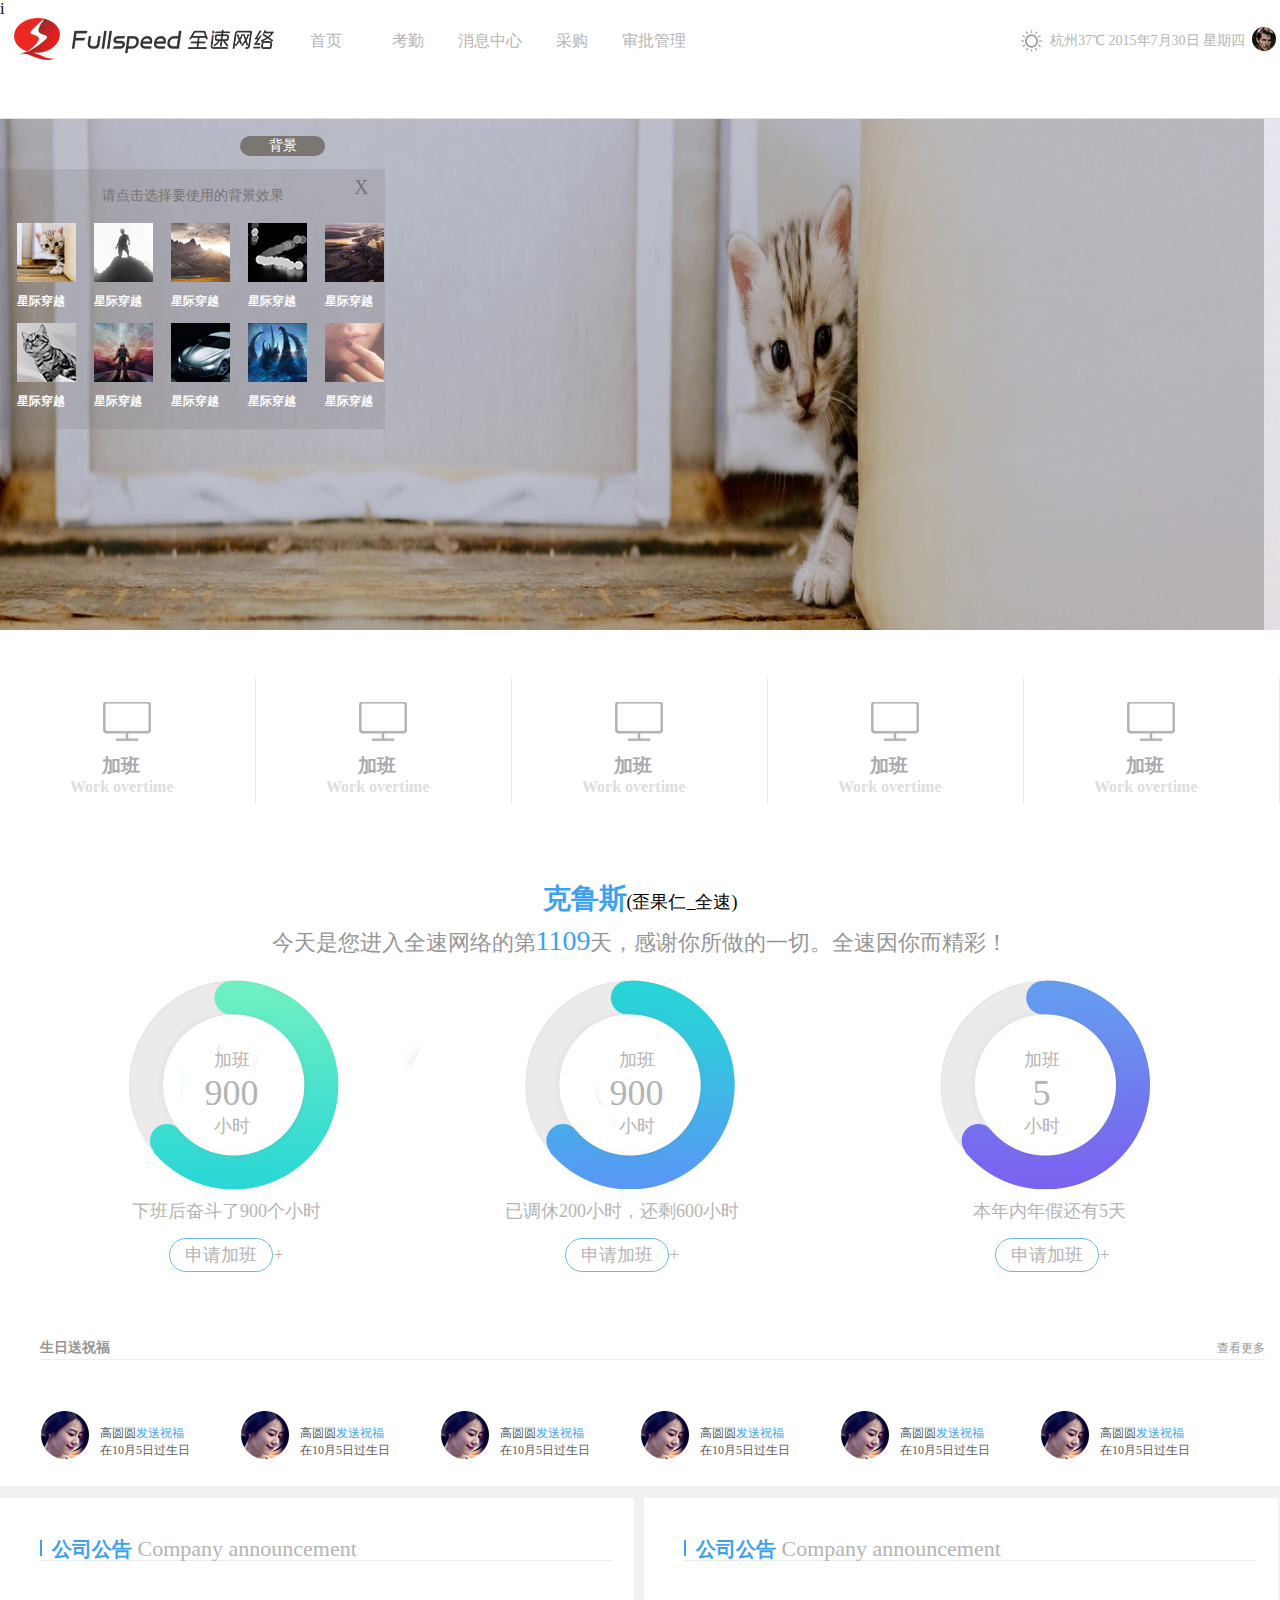
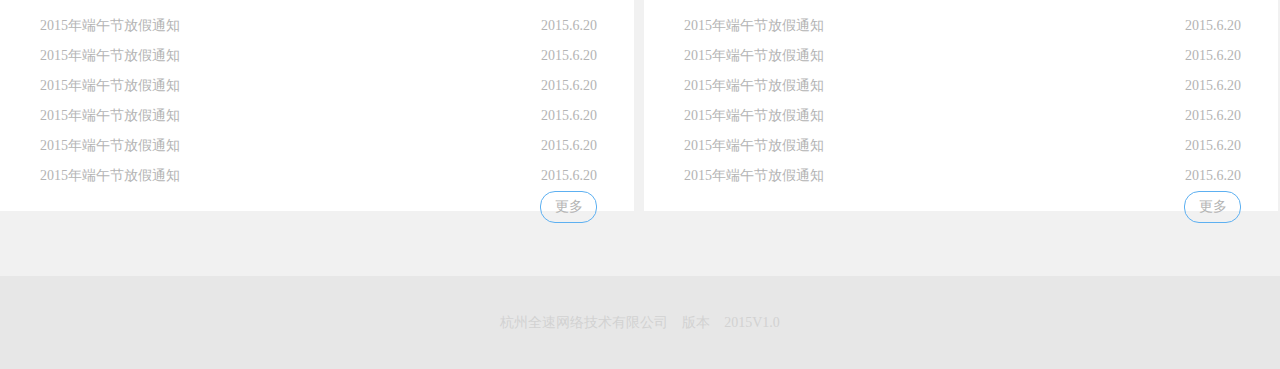
<file: index.html>
i<!DOCTYPE html PUBLIC "-//W3C//DTD XHTML 1.0 Transitional//EN" "http://www.w3.org/TR/xhtml1/DTD/xhtml1-transitional.dtd">
<html xmlns="http://www.w3.org/1999/xhtml">
<head>
<meta http-equiv="Content-Type" content="text/html; charset=utf-8" />
<title>无标题文档</title>
<link rel="stylesheet" href="css/index.css" />
<link rel="stylesheet" href="css/public.css" />
</head>

<body>
<div class="header">
    <div class="head">
        <ul id="left">
        	<li class="logo" >全速网络</li>
            <li class="index" ><a href="">首页</a></li>
            <li ><a  href="">考勤</a></li>
            <li ><a href="">消息中心</a></li>
            <li ><a href="">采购</a></li>
            <li ><a href="">审批管理</a></li>
        </ul>
        <dl>
        	<dd><img src="images/sun.jpg" /></dd>
        	<dd>杭州37℃  2015年7月30日 星期四</dd>
            <dd><img src="images/hpimage.jpg"  id="hp"/><i></i>
            	<ul  id="hp-1">
                	<li><a href="#"><i class="grzl"></i>我的资料</a></li>
                    <li><a href="#"><i class="xgmm"></i>修改密码</a></li>
                    <li><a href="#"><i class="grsb"></i>个人设备</a></li>
                    <li><a href="#"><i class="wdbx"></i>我的报销</a></li>
                    <li><a href="#"><i class="wdkq"></i>我的考勤</a></li>
                    <li><a href="#"><i></i>退出</a></li>
                </ul>
            </dd>
        </dl>
        
    </div>
</div>

<div class="bg" id="bg" >
	<img src="images/bg_0.jpg" class="bg-bg" id="bg-bg" />
	<div class="changewp">
    	<div class="changwp-left" id="background" ><span>背景</span></div>
		<dl class="changwp-bottom  clearfix" id="changwp-bottom" >
        	<dt><span >请点击选择要使用的背景效果</span><i id="cha">X</i></dt>
            <dd>
            	<img src="images/bgs-0.jpg" />
                <h5 >星际穿越</h5>
            </dd>
             <dd>
            	<img src="images/bgs-1.jpg" />
                <h5  >星际穿越</h5>
            </dd>
             <dd>
            	<img src="images/bgs-2.jpg" />
                <h5 >星际穿越</h5>
            </dd>
             <dd>
            	<img src="images/bgs-3.jpg" />
                <h5>星际穿越</h5>
            </dd>
             <dd>
            	<img src="images/bgs-4.jpg" />
                <h5>星际穿越</h5>
            </dd>
             <dd>
            	<img src="images/bgs-5.jpg" />
                <h5>星际穿越</h5>
            </dd>
             <dd>
            	<img src="images/bgs-6.jpg" />
                <h5>星际穿越</h5>
            </dd>
             <dd>
            	<img src="images/bgs-7.jpg" />
                <h5>星际穿越</h5>
            </dd>
             <dd>
            	<img src="images/bgs-8.jpg" />
                <h5>星际穿越</h5>
            </dd>
             <dd>
            	<img src="images/bgs-9.jpg" />
                <h5>星际穿越</h5>
            </dd>
        </dl>
    </div>
</div>


<div class="mainer">
	<div class="main">
    	<ul class="main-top clearfix" id="main-top">
        	<li>
            	<div class="main-top-li">
                	<span></span>
                    <h3 >加班</h3>
                    <h4>Work overtime</h4>
                </div>
            </li>
            <li>
            	<div class="main-top-li">
                	<span></span>
                    <h3>加班</h3>
                    <h4>Work overtime</h4>
                </div>
            </li>
            <li>
            	<div class="main-top-li">
                	<span></span>
                    <h3>加班</h3>
                    <h4>Work overtime</h4>
                </div>
            </li>
            <li>
            	<div class="main-top-li">
                	<span></span>
                    <h3>加班</h3>
                    <h4>Work overtime</h4>
                </div>
            </li>
            <li>
            	<div class="main-top-li">
                	<span></span>
                    <h3>加班</h3>
                    <h4>Work overtime</h4>
                </div>
            </li>
        </ul>
        <div class="main-body">
        	<dl class="clearfix">
            	<dt>
                	<p>克鲁斯<i>(歪果仁_全速)</i></p>
                    今天是您进入全速网络的第<i>1109</i>天，感谢你所做的一切。全速因你而精彩！
                </dt>
                <dd class="main-body-fir">
                	<li>
                    	<dd>加班</dd>
                    	<dd><span>900</span></dd>
                        <dd>小时</dd>
                    </li>
                    <li>
                    	<dd>加班</dd>
                    	<dd><span>900</span></dd>
                        <dd>小时</dd>
                    </li>
                    <li>
                    	<dd>加班</dd>
                    	<dd><span>5</span></dd>
                        <dd>小时</dd>
                    </li>
                </dd>
                <dd  class="main-body-sed">
                	<li>
                    	下班后奋斗了900个小时
                        <div><span>申请加班</span>+</div>
                    </li>
                    <li>
                    	已调休200小时，还剩600小时
                        <div><span>申请加班</span>+</div>
                    </li>
                     <li class="main-body-sed-1">
                    	本年内年假还有5天
                        <div><span>申请加班</span>+</div>
                    </li>
                </dd>
                <dd class="main-body-trd">
                	<dl>
                        <dt>
                       		 <strong>生日送祝福</strong>
                             <span>查看更多</span>
                        </dt>
                        <dd>
                        	<h1></h1>
                            <span>高圆圆<i>发送祝福</i>在10月5日过生日</span>
                        </dd>
                        <dd>
                        	<h1></h1>
                            <span>高圆圆<i>发送祝福</i>在10月5日过生日</span>
                        </dd>
                        <dd>
                        	<h1></h1>
                            <span>高圆圆<i>发送祝福</i>在10月5日过生日</span>
                        </dd>
                        <dd>
                        	<h1></h1>
                            <span>高圆圆<i>发送祝福</i>在10月5日过生日</span>
                        </dd>
                        <dd>
                        	<h1></h1>
                            <span>高圆圆<i>发送祝福</i>在10月5日过生日</span>
                        </dd>
                        <dd>
                        	<h1></h1>
                            <span>高圆圆<i>发送祝福</i>在10月5日过生日</span>
                        </dd>
                    </dl>
                </dd>
            </dl>
            
        </div>
        <div class="main-sed">
            <div class="main-sed-left">
            	<dl>
                	<dt>
                    	<i></i><span>公司公告</span>
                        Company announcement
                    </dt>
                    
                    <dd><a href="">2015年端午节放假通知 </a><span>2015.6.20</span></dd>
                    <dd><a href="">2015年端午节放假通知 </a><span>2015.6.20</span></dd>
                    <dd><a href="">2015年端午节放假通知 </a><span>2015.6.20</span></dd>
                  	<dd><a href="">2015年端午节放假通知 </a><span>2015.6.20</span></dd>
                    <dd><a href="">2015年端午节放假通知 </a><span>2015.6.20</span></dd>
                    <dd><a href="">2015年端午节放假通知 </a><span>2015.6.20</span></dd>
					
					<dd class="more"><a href=""><span>更多</span></a></dd>

					
                    
                </dl>
            </div>
            <div class="main-sed-right">
            	<dl>
                	<dt>
                    	<i></i><span>公司公告</span>
                        Company announcement
                    </dt>
                    
                    <dd><a href="">2015年端午节放假通知 </a><span>2015.6.20</span></dd>
                    <dd><a href="">2015年端午节放假通知 </a><span>2015.6.20</span></dd>
                    <dd><a href="">2015年端午节放假通知 </a><span>2015.6.20</span></dd>
                  	<dd><a href="">2015年端午节放假通知 </a><span>2015.6.20</span></dd>
                    <dd><a href="">2015年端午节放假通知 </a><span>2015.6.20</span></dd>
                    <dd><a href="">2015年端午节放假通知 </a><span>2015.6.20</span></dd>
					
					<dd class="more"><a href=""><span>更多</span></a></dd>

					
                    
                </dl>
            </div>
        </div>        
    </div>
</div>



<div class="bottom">
	<p>杭州全速网络技术有限公司　版本　2015V1.0</p>
</div>
</body>
<script src="js/jquery-3.0.0.min.js"></script>
<script src="js/index.js"></script>
<script>
	$("#left li").hover(function(){
		
		$(this).addClass("text-der");
		
		
	},function(){
		$(this).removeClass("text-der");
	}
	)
	
$("#main-top li").hover(function(){
	
		$(this).addClass("main-top-li-bg"),
	 	$(this).find(".main-top-li").addClass("main-top-li-bod"),
		$(this).find("span").addClass("main-top-li-span-pos"),
		$(this).find("h3").addClass("main-top-li-h3-color")
	},function(){
			$(this).removeClass();
			$(this).find(".main-top-li").removeClass("main-top-li-bod");
			$(this).find("span").removeClass("main-top-li-span-pos")
			$(this).find("h3").removeClass("main-top-li-h3-color")
	}
	
	);

 

</script>


</html>
</file>
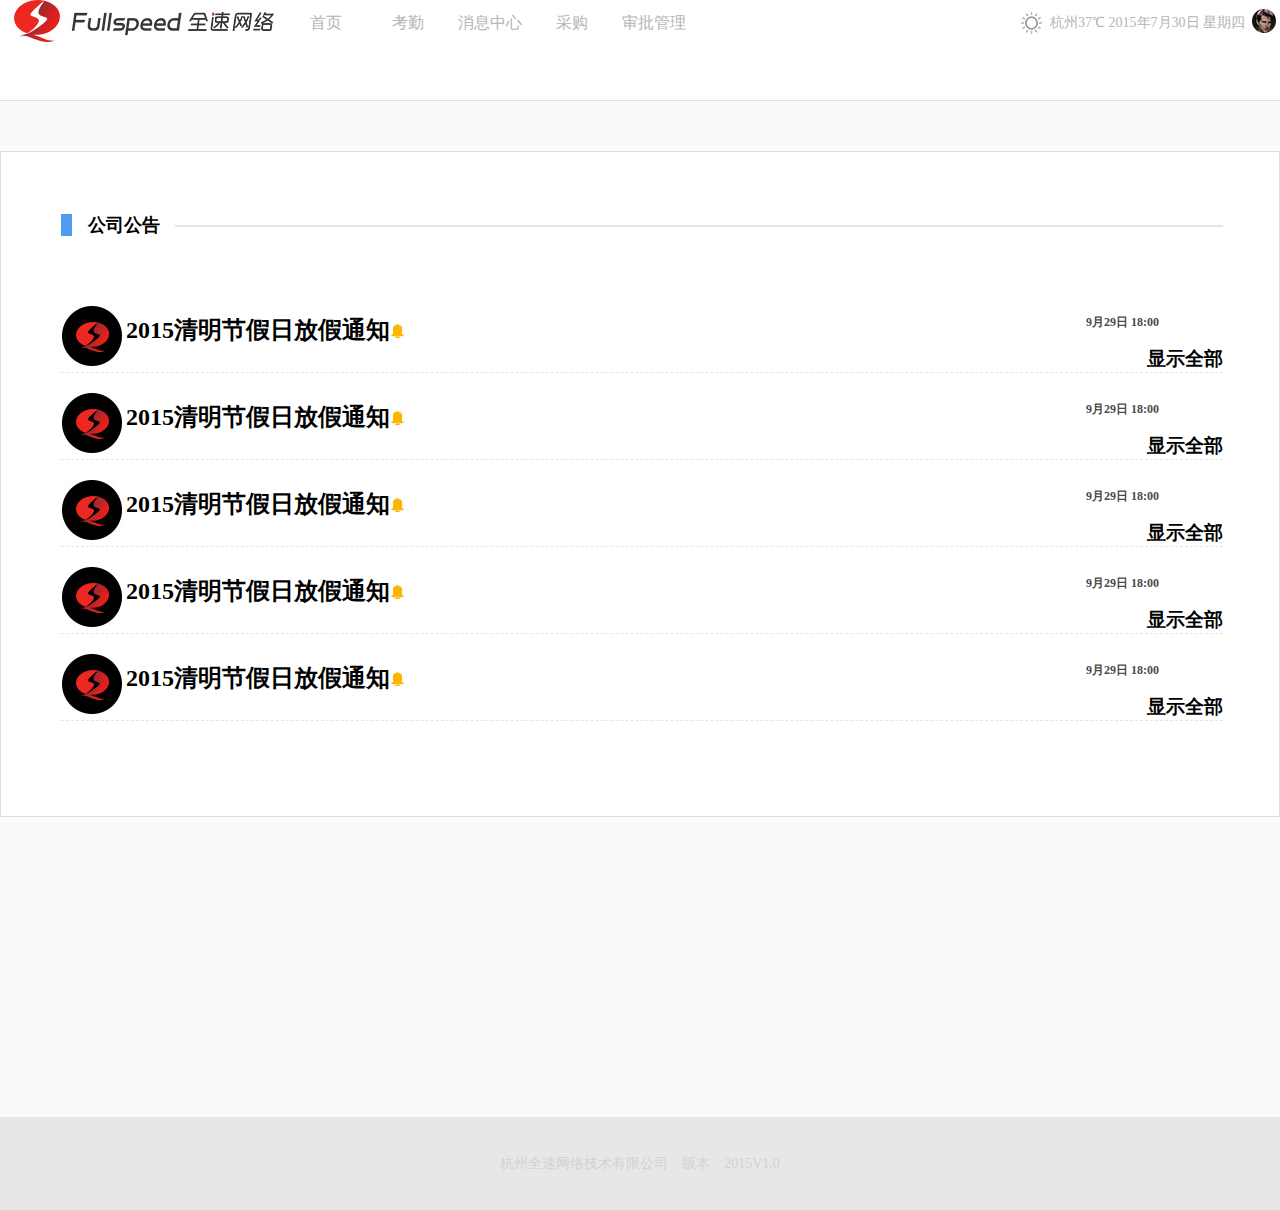
<file: Company announcement.html>
<!DOCTYPE html PUBLIC "-//W3C//DTD XHTML 1.0 Transitional//EN" "http://www.w3.org/TR/xhtml1/DTD/xhtml1-transitional.dtd">
<html xmlns="http://www.w3.org/1999/xhtml">
<head>
<meta http-equiv="Content-Type" content="text/html; charset=utf-8" />
<title>无标题文档</title>
<link rel="stylesheet" href="css/Company announcement.css" />
<link rel="stylesheet" href="css/public.css" />
</head>

<body>
<div class="header">
    <div class="head">
        <ul id="left">
        	<li class="logo" >全速网络</li>
            <li class="index" ><a href="">首页</a></li>
            <li ><a  href="">考勤</a></li>
            <li ><a href="">消息中心</a></li>
            <li ><a href="">采购</a></li>
            <li ><a href="">审批管理</a></li>
        </ul>
        <dl>
        	<dd><img src="images/sun.jpg" /></dd>
        	<dd>杭州37℃  2015年7月30日 星期四</dd>
            <dd><img src="images/hpimage.jpg"  id="hp"/><i></i>
            	<ul  id="hp-1">
                	<li><a href="#"><i class="grzl"></i>我的资料</a></li>
                    <li><a href="#"><i class="xgmm"></i>修改密码</a></li>
                    <li><a href="#"><i class="grsb"></i>个人设备</a></li>
                    <li><a href="#"><i class="wdbx"></i>我的报销</a></li>
                    <li><a href="#"><i class="wdkq"></i>我的考勤</a></li>
                    <li><a href="#"><i></i>退出</a></li>
                </ul>
            </dd>
        </dl>
        
    </div>
</div>

        
<div class="main" class="clearfix">
	<div class="mainer" class="clearfix">
    	<dl class="clearfix">
        	<dt>
            	<i></i><h5>公司公告</h5><span></span>
            </dt>
            <dd class="clearfix">
            	<h1></h1>
                <h2>2015清明节假日放假通知<i></i><span>9月29日 18:00</span></h2>
                <h3>显示全部</h3>
                <h4  id="J_table">
                 <!--
		<table class="table" cellspacing="0" cellpadding="0">
			<tr>
				<td colspan="7">2015年中秋节放假安排（9月）</td>
			</tr>
			<tr>
				<td>周一</td>
				<td>周二</td>
				<td>周三</td>
				<td>周四</td>
				<td>周五</td>
				<td>周六</td>
				<td>周日</td>
			</tr>
		</table>
		-->
                </h4>
            </dd>
            <dd class="clearfix">
            	<h1></h1>
                <h2>2015清明节假日放假通知<i></i><span>9月29日 18:00</span></h2>
                <h3>显示全部</h3>
                <h4>
                 
                </h4>
            </dd>
            <dd class="clearfix">
            	<h1></h1>
                <h2>2015清明节假日放假通知<i></i><span>9月29日 18:00</span></h2>
                <h3>显示全部</h3>
                <h4>
                 
                </h4>
            </dd>
            <dd class="clearfix">
            	<h1></h1>
                <h2>2015清明节假日放假通知<i></i><span>9月29日 18:00</span></h2>
                <h3>显示全部</h3>
                <h4>
                 
                </h4>
            </dd>
            <dd class="clearfix">
            	<h1></h1>
                <h2>2015清明节假日放假通知<i></i><span>9月29日 18:00</span></h2>
                <h3>显示全部</h3>
                <h4>
                 
                </h4>
            </dd>
        </dl>
    </div>
</div>



<div class="bottom">
	<p>杭州全速网络技术有限公司　版本　2015V1.0</p>
</div>
</body>
<script src="js/jquery-3.0.0.min.js"></script>
<script src="js/index.js"></script>
<script src="js/Company announcement.js"></script>
<script>
	$("#left li").hover(function(){
		
		$(this).addClass("text-der");
		
		
	},function(){
		$(this).removeClass("text-der");
	}
	)
	
$("#main-top li").hover(function(){
	
		$(this).addClass("main-top-li-bg"),
	 	$(this).find(".main-top-li").addClass("main-top-li-bod"),
		$(this).find("span").addClass("main-top-li-span-pos"),
		$(this).find("h3").addClass("main-top-li-h3-color")
	},function(){
			$(this).removeClass();
			$(this).find(".main-top-li").removeClass("main-top-li-bod");
			$(this).find("span").removeClass("main-top-li-span-pos")
			$(this).find("h3").removeClass("main-top-li-h3-color")
	}
	
	);

 
/*$(".mainer dl dd h3").click(function(){
	
	$(this).parent().children("h4").slideToggle("slow");


})*/
</script>
</html>
</file>
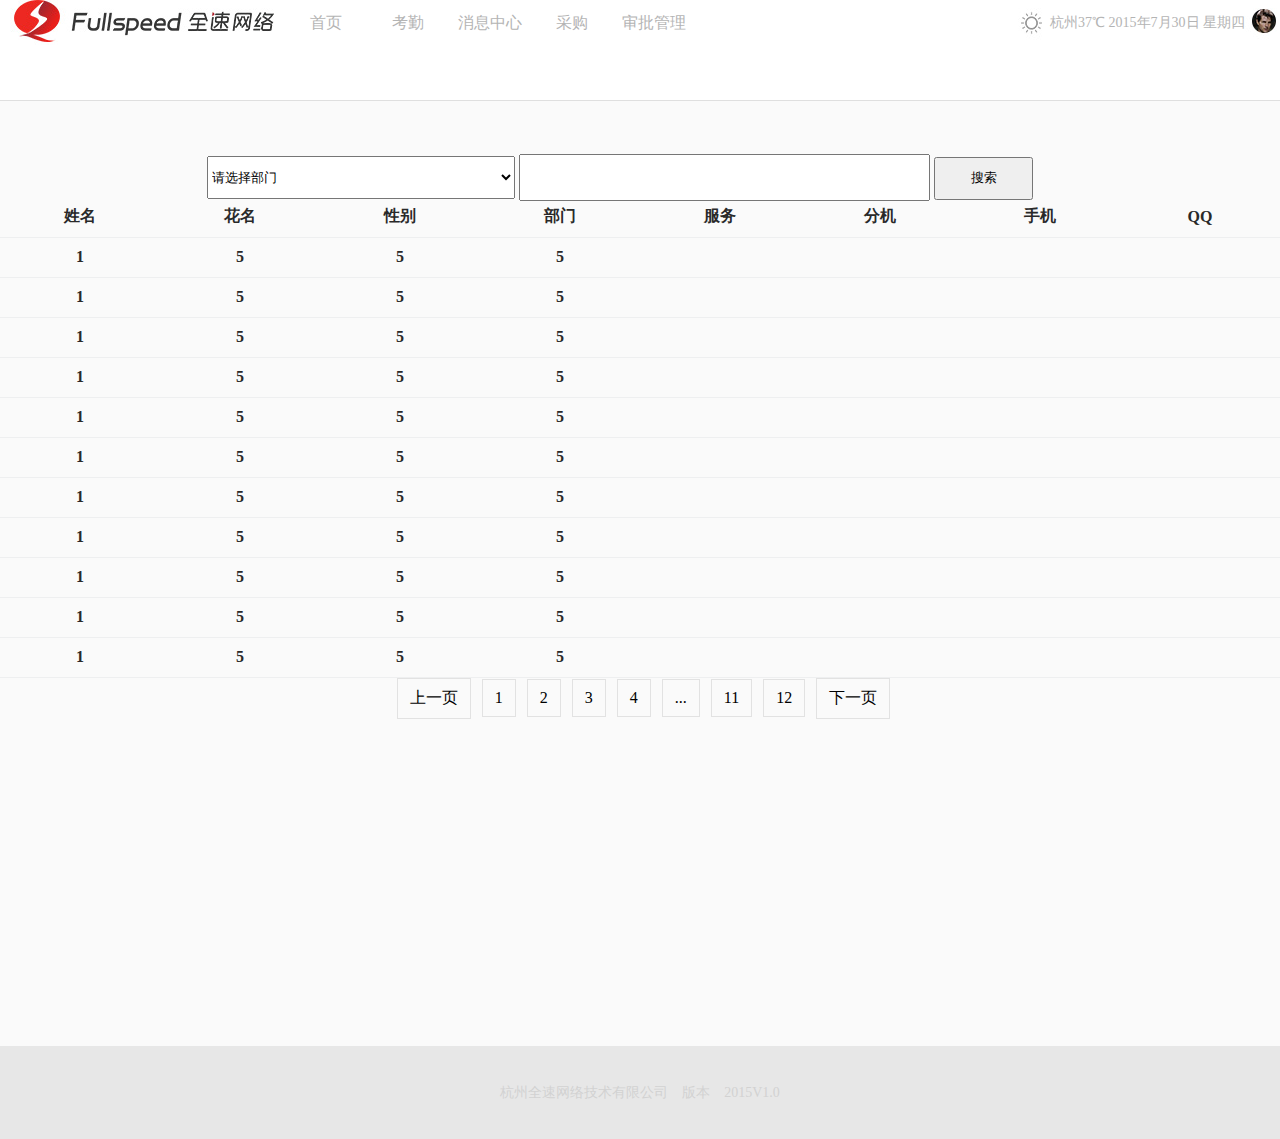
<file: Mail list.html>
<!doctype html>
<html>
<head>
<meta charset="utf-8">
<title>无标题文档</title>
<link rel="stylesheet" href="css/public.css" />
<link rel="stylesheet" href="css/Mail list.css" />
</head>


<div class="header">
    <div class="head">
        <ul id="left">
        	<li class="logo" >全速网络</li>
            <li class="index" ><a href="">首页</a></li>
            <li ><a  href="">考勤</a></li>
            <li ><a href="">消息中心</a></li>
            <li ><a href="">采购</a></li>
            <li ><a href="">审批管理</a></li>
        </ul>
        <dl>
        	<dd><img src="images/sun.jpg" /></dd>
        	<dd>杭州37℃  2015年7月30日 星期四</dd>
            <dd><img src="images/hpimage.jpg"  id="hp"/><i></i>
            	<ul  id="hp-1">
                	<li><a href="#"><i class="grzl"></i>我的资料</a></li>
                    <li><a href="#"><i class="xgmm"></i>修改密码</a></li>
                    <li><a href="#"><i class="grsb"></i>个人设备</a></li>
                    <li><a href="#"><i class="wdbx"></i>我的报销</a></li>
                    <li><a href="#"><i class="wdkq"></i>我的考勤</a></li>
                    <li><a href="#"><i></i>退出</a></li>
                </ul>
            </dd>
        </dl>
        
    </div>
</div>

        
<div class="main" >
	<div class="mainer" >
    	<form class="maillist">
           <div class="maillist-head">
                <select>
                    <option>请选择部门</option>
                    <option>1</option>
                </select>
                <input  type="text">
                <input type="submit" value="搜索" class="sousuo" id="sousuo">
            </div>
            <table class="maillist-main" id="maillist-main">
            	<tr class="maillist-main-top">
                	<td>姓名</td>
                    <td>花名</td>
                    <td>性别</td>
                    <td>部门</td>
                    <td>服务</td>
                    <td>分机</td>
                    <td>手机</td>
                    <td>QQ</td>
                </tr>
                <tr>
                	<td>1</td>
                    <td>5</td>
                    <td>5</td>
                    <td>5</td>
                    <td></td>
                    <td></td>
                    <td></td>
                    <td></td>
                </tr>
                <tr>
                	<td>1</td>
                    <td>5</td>
                    <td>5</td>
                    <td>5</td>
                    <td></td>
                    <td></td>
                    <td></td>
                    <td></td>
                </tr>
                 <tr>
                	<td>1</td>
                    <td>5</td>
                    <td>5</td>
                    <td>5</td>
                    <td></td>
                    <td></td>
                    <td></td>
                    <td></td>
                </tr>
                 <tr>
                	<td>1</td>
                    <td>5</td>
                    <td>5</td>
                    <td>5</td>
                    <td></td>
                    <td></td>
                    <td></td>
                    <td></td>
                </tr>
                 <tr>
                	<td>1</td>
                    <td>5</td>
                    <td>5</td>
                    <td>5</td>
                    <td></td>
                    <td></td>
                    <td></td>
                    <td></td>
                </tr>
                 <tr>
                	<td>1</td>
                    <td>5</td>
                    <td>5</td>
                    <td>5</td>
                    <td></td>
                    <td></td>
                    <td></td>
                    <td></td>
                </tr>
                 <tr>
                	<td>1</td>
                    <td>5</td>
                    <td>5</td>
                    <td>5</td>
                    <td></td>
                    <td></td>
                    <td></td>
                    <td></td>
                </tr>
                 <tr>
                	<td>1</td>
                    <td>5</td>
                    <td>5</td>
                    <td>5</td>
                    <td></td>
                    <td></td>
                    <td></td>
                    <td></td>
                </tr>
                 <tr>
                	<td>1</td>
                    <td>5</td>
                    <td>5</td>
                    <td>5</td>
                    <td></td>
                    <td></td>
                    <td></td>
                    <td></td>
                </tr>
                 <tr>
                	<td>1</td>
                    <td>5</td>
                    <td>5</td>
                    <td>5</td>
                    <td></td>
                    <td></td>
                    <td></td>
                    <td></td>
                </tr>
                 <tr>
                	<td>1</td>
                    <td>5</td>
                    <td>5</td>
                    <td>5</td>
                    <td></td>
                    <td></td>
                    <td></td>
                    <td></td>
                </tr>
             
            </table>
               <ul class="fenye">
                	<li>上一页</li>
                    <li>1</li>
                    <li>2</li>
                    <li>3</li>
                    <li>4</li>
                    <li>...</li>
                    <li>11</li>
                    <li>12</li>
                    <li>下一页</li>
                </ul>
        </form>
    </div>
</div>



<div class="bottom">
	<p>杭州全速网络技术有限公司　版本　2015V1.0</p>
</div>
</body>
<script src="js/jquery-3.0.0.min.js"></script>
<script src="js/index.js"></script>
<script>
	$("#left li").hover(function(){
		
		$(this).addClass("text-der");
		
		
	},function(){
		$(this).removeClass("text-der");
	}
	)
	
$("#main-top li").hover(function(){
	
		$(this).addClass("main-top-li-bg"),
	 	$(this).find(".main-top-li").addClass("main-top-li-bod"),
		$(this).find("span").addClass("main-top-li-span-pos"),
		$(this).find("h3").addClass("main-top-li-h3-color")
	},function(){
			$(this).removeClass();
			$(this).find(".main-top-li").removeClass("main-top-li-bod");
			$(this).find("span").removeClass("main-top-li-span-pos")
			$(this).find("h3").removeClass("main-top-li-h3-color")
	}
	
	);

 
$(".mainer dl dd h3").click(function(){
	
	$(this).parent().children("h4").slideToggle("slow");


})

$(".sousuo").hover(function(){
	$.ajax({
					type:"get",
					url:"json/result.json",
					
					success:function(json){
						
						var b=document.createElement("tr");
						for(i=0;i<json.one.length;i++){
							
							var a=document.createElement("td");
							a.innerHTML=json.one[i];
							
							b.appendChild(a);
							
						}
						var mainNode=document.getElementById("maillist-main");
							mainNode.appendChild(b);
					},
			   		error:function(){
						
						alert("系统忙，请稍后重试！");
					}
	})

		
})
</script>
</html>
</file>
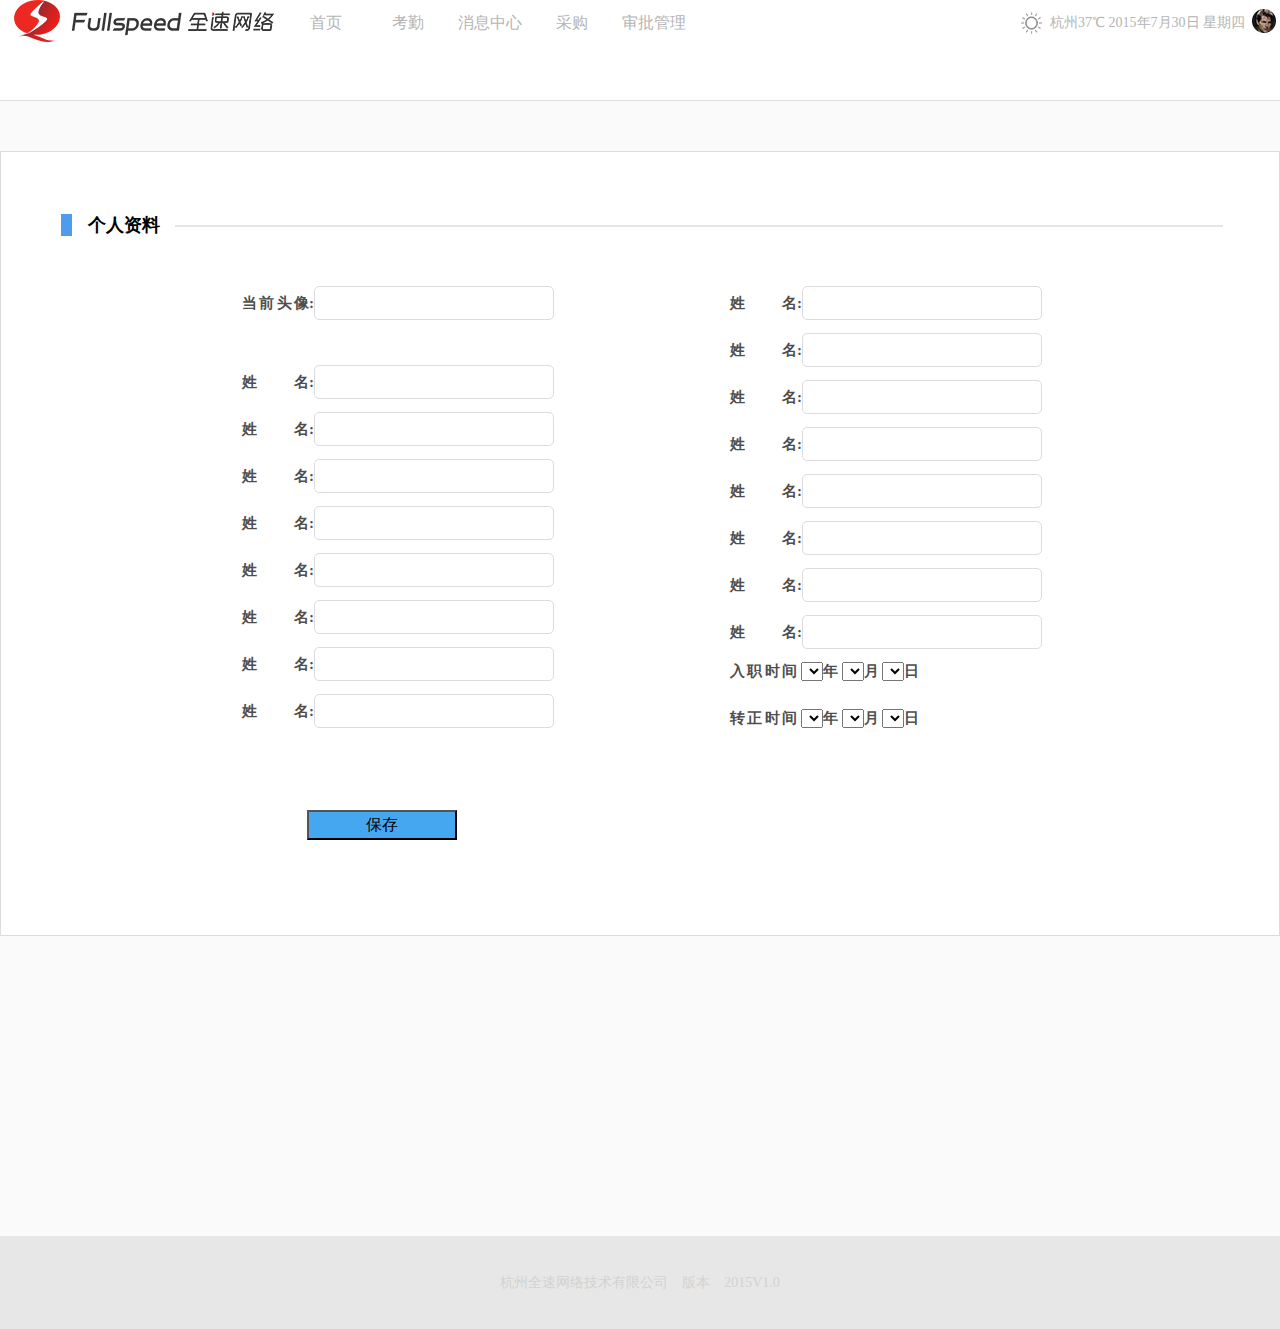
<file: person.html>
<!doctype html>
<html>
<head>
<meta charset="utf-8">
<title>无标题文档</title>
<link rel="stylesheet" href="css/public.css" />
<link rel="stylesheet" href="css/person.css" />
</head>


<div class="header">
    <div class="head">
        <ul id="left">
        	<li class="logo" >全速网络</li>
            <li class="index" ><a href="">首页</a></li>
            <li ><a  href="">考勤</a></li>
            <li ><a href="">消息中心</a></li>
            <li ><a href="">采购</a></li>
            <li ><a href="">审批管理</a></li>
        </ul>
        <dl>
        	<dd><img src="images/sun.jpg" /></dd>
        	<dd>杭州37℃  2015年7月30日 星期四</dd>
            <dd><img src="images/hpimage.jpg"  id="hp"/><i></i>
            	<ul  id="hp-1">
                	<li><a href="#"><i class="grzl"></i>我的资料</a></li>
                    <li><a href="#"><i class="xgmm"></i>修改密码</a></li>
                    <li><a href="#"><i class="grsb"></i>个人设备</a></li>
                    <li><a href="#"><i class="wdbx"></i>我的报销</a></li>
                    <li><a href="#"><i class="wdkq"></i>我的考勤</a></li>
                    <li><a href="#"><i></i>退出</a></li>
                </ul>
            </dd>
        </dl>
        
    </div>
</div>

        
<div class="main" class="clearfix">
	<div class="mainer" class="clearfix">
    	<dl class="clearfix">
        	<dt>
            	<i></i><h5>个人资料</h5><span></span>
            </dt>
     		<form>
            <div class="person" >
              <div class="person-left">
                   <dd class="touxiang"><span>当前头像</span>:<input></dd>
                   <dd><span>姓名</span>:<input></dd>
                   <dd><span>姓名</span>:<input></dd>
                   <dd><span>姓名</span>:<input></dd>
                   <dd><span>姓名</span>:<input></dd>
                   <dd><span>姓名</span>:<input></dd>
                   <dd><span>姓名</span>:<input></dd>
                   <dd><span>姓名</span>:<input></dd>
                   <dd><span>姓名</span>:<input></dd>
               </div>
               <div class="person-right">
                   <dd><span>姓名</span>:<input></dd>
                   <dd><span>姓名</span>:<input></dd>
                   <dd><span>姓名</span>:<input></dd>
                   <dd><span>姓名</span>:<input></dd>
                   <dd><span>姓名</span>:<input></dd>
                   <dd><span>姓名</span>:<input></dd>
                   <dd><span>姓名</span>:<input></dd>
                   <dd><span>姓名</span>:<input></dd>
                   <dd><span>入职时间</span>
                       <select>
                       <option></option>
                       </select>年
                       <select>
                       <option></option>
                       </select>月
                       <select>
                       <option></option>
                       </select>日
                   </dd>
                     <dd><span>转正时间</span>
                       <select>
                       <option></option>
                       </select>年
                       <select>
                       <option></option>
                       </select>月
                       <select>
                       <option></option>
                       </select>日
                   </dd>
               </div>
               <div class="person-bot">
            	<input type="submit" value="保存">
               </div>
            </div>
           	
            </form>
        </dl>
    </div>
</div>



<div class="bottom">
	<p>杭州全速网络技术有限公司　版本　2015V1.0</p>
</div>
</body>
<script src="js/jquery-3.0.0.min.js"></script>
<script src="js/index.js"></script>
<script>
	$("#left li").hover(function(){
		
		$(this).addClass("text-der");
		
		
	},function(){
		$(this).removeClass("text-der");
	}
	)
	
$("#main-top li").hover(function(){
	
		$(this).addClass("main-top-li-bg"),
	 	$(this).find(".main-top-li").addClass("main-top-li-bod"),
		$(this).find("span").addClass("main-top-li-span-pos"),
		$(this).find("h3").addClass("main-top-li-h3-color")
	},function(){
			$(this).removeClass();
			$(this).find(".main-top-li").removeClass("main-top-li-bod");
			$(this).find("span").removeClass("main-top-li-span-pos")
			$(this).find("h3").removeClass("main-top-li-h3-color")
	}
	
	);

 
$(".mainer dl dd h3").click(function(){
	
	$(this).parent().children("h4").slideToggle("slow");


})
</script>
</html>
</file>
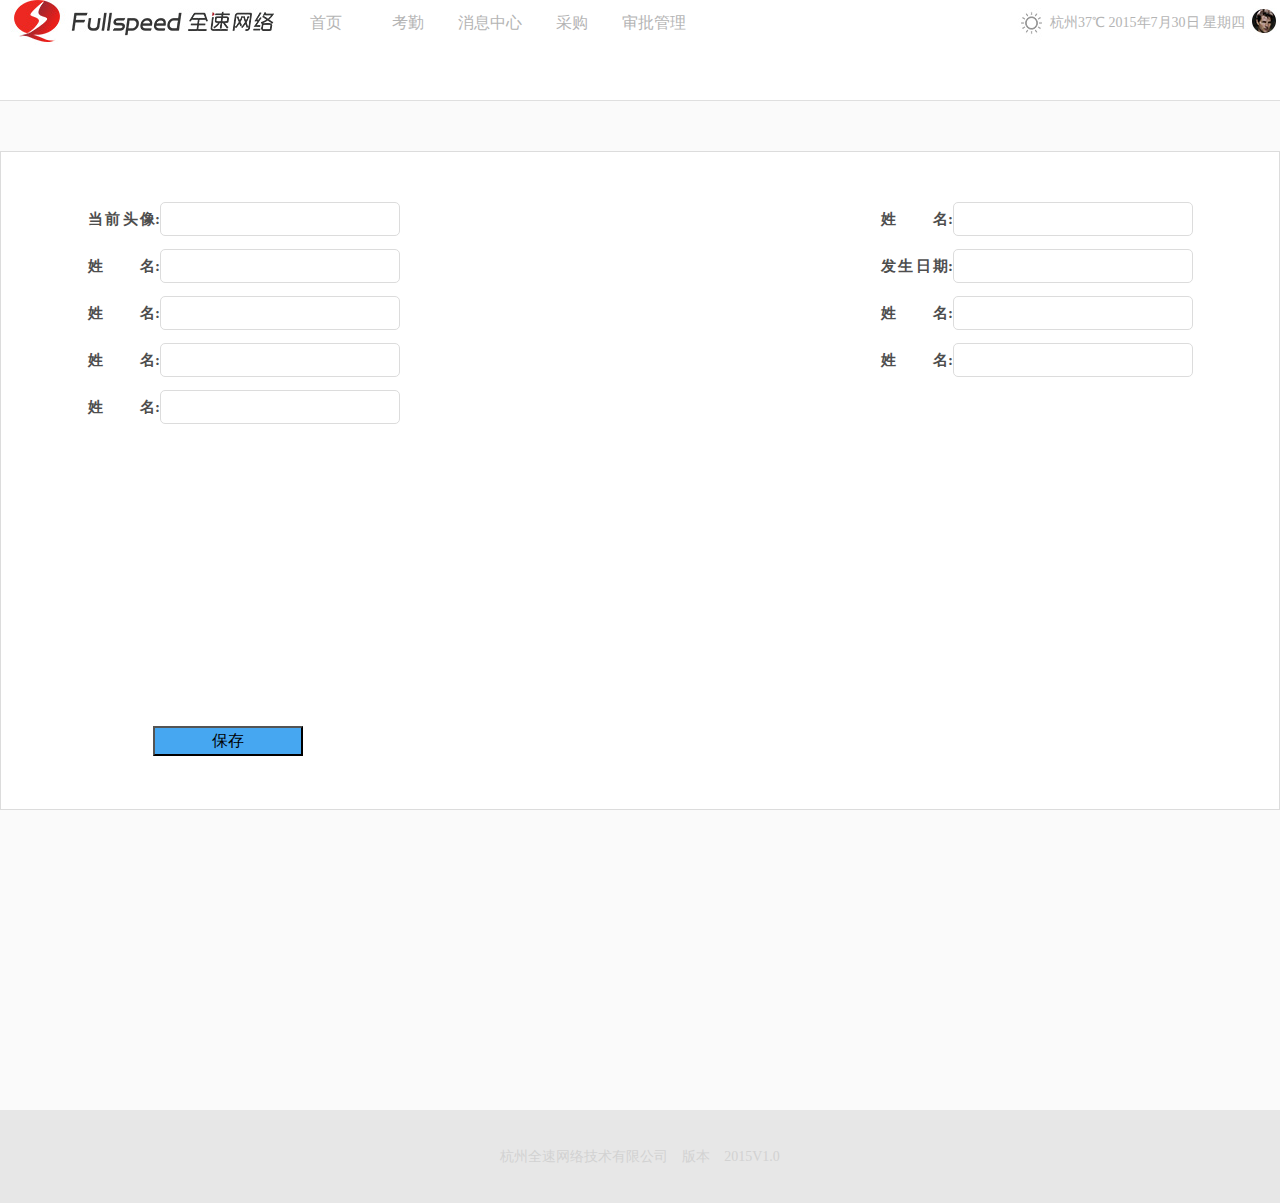
<file: Reimbursement.html>
<!doctype html>
<html>
<head lang="zh-CN">
<meta charset="utf-8">
<title>无标题文档</title>
<link rel="stylesheet" href="css/public.css" />

<link rel="stylesheet" href="css/Reimbursement.css" />
</head>


<div class="header">
    <div class="head">
        <ul id="left">
        	<li class="logo" >全速网络</li>
            <li class="index" ><a href="">首页</a></li>
            <li ><a  href="">考勤</a></li>
            <li ><a href="">消息中心</a></li>
            <li ><a href="">采购</a></li>
            <li ><a href="">审批管理</a></li>
        </ul>
        <dl>
        	<dd><img src="images/sun.jpg" /></dd>
        	<dd>杭州37℃  2015年7月30日 星期四</dd>
            <dd><img src="images/hpimage.jpg"  id="hp"/><i></i>
            	<ul  id="hp-1">
                	<li><a href="#"><i class="grzl"></i>我的资料</a></li>
                    <li><a href="#"><i class="xgmm"></i>修改密码</a></li>
                    <li><a href="#"><i class="grsb"></i>个人设备</a></li>
                    <li><a href="#"><i class="wdbx"></i>我的报销</a></li>
                    <li><a href="#"><i class="wdkq"></i>我的考勤</a></li>
                    <li><a href="#"><i></i>退出</a></li>
                </ul>
            </dd>
        </dl>
        
    </div>
</div>

        
<div class="main" class="clearfix">
	<div class="mainer" class="clearfix">
    	<dl class="clearfix">
        	 		<form>
            <div class="reimur" >
              <div class="reimur-left">
                   <dd><span>当前头像</span>:<input></dd>
                   <dd><span>姓名</span>:<input></dd>
                   <dd><span>姓名</span>:<input></dd>
                   <dd><span>姓名</span>:<input></dd>
                   <dd><span>姓名</span>:<input></dd>
                  
               </div>
               <div class="reimur-right">
                   <dd><span>姓名</span>:<input></dd>
                   <dd><span>发生日期</span>:<input class="J-date" type="text" value="" readonly />
                                   </dd>
                   <dd><span>姓名</span>:<input></dd>
                   <dd><span>姓名</span>:<input></dd>
                
           
               </div>
               <div class="reimur-bot">
            	<input type="submit" value="保存">
               </div>
            </div>
           	
            </form>
   
        </dl>
    </div>
</div>



<div class="bottom">
	<p>杭州全速网络技术有限公司　版本　2015V1.0</p>
</div>
</body>
<script src="js/jquery-3.0.0.min.js"></script>


<script type="text/javascript">
	$("#left li").hover(function(){
		
		$(this).addClass("text-der");
		
		
	},function(){
		$(this).removeClass("text-der");
	}
	)
	
$("#main-top li").hover(function(){
	
		$(this).addClass("main-top-li-bg"),
	 	$(this).find(".main-top-li").addClass("main-top-li-bod"),
		$(this).find("span").addClass("main-top-li-span-pos"),
		$(this).find("h3").addClass("main-top-li-h3-color")
	},function(){
			$(this).removeClass();
			$(this).find(".main-top-li").removeClass("main-top-li-bod");
			$(this).find("span").removeClass("main-top-li-span-pos")
			$(this).find("h3").removeClass("main-top-li-h3-color")
	}
	
	);

 
$(".mainer dl dd h3").click(function(){
	
	$(this).parent().children("h4").slideToggle("slow");


})


var scriptNode=document.createElement("script");
	scriptNode.setAttribute("data-main","js/date.js?v="+(new Date()));
	scriptNode.src="js/lib/require.min.js";
	document.body.appendChild(scriptNode);


</script>
</html>
</file>
<file: css/index.css>
.bg{ width:100%; font-size:14px;height:511px; z-index:20; position:relative;}
.bg .bg-bg{ position:absolute;height:511px; width:100%;}
.changewp{ width:402px; height:299px; position:absolute; box-sizing:border-box;  padding:0px 17px 0px 0px; }
.changewp  .changwp-left { height:50px; position:relative;}
.changewp  .changwp-left span{ width:85px; height:20px; display:inline-block; background:#7a7671; border-radius:15px; text-align:center; line-height:20px; color:#fff; font-size:14px; position:absolute; right:60px; top:17px; cursor:pointer; }

.changwp-bottom { background:rgba(120,116,114,0.2); padding-bottom:6px;}
.changewp dt{ width:100%; height:54px; position:relative;}
.changewp dt span{ display:block; line-height:54px; color:#787472;  text-align:center;}
.changewp dt i{ position:absolute; display:block; width:20px; height:20px; right:11px; top:7px;font-style:normal; font-size:20px;color:#787472; cursor:pointer;}
.changewp dd{ width:60px; height:100px; float:left; margin-left:17px;}
.changewp dd h5{  line-height:40px; color:#fafafa;}

.mainer{ width:100%; background:#f1f1f1; box-sizing:border-box; padding-bottom:66px; height:1246px; position:relative; }
.main{  font-size:16px; position:absolute; width:1280px; height:856px; left:50%;color:#b4b4b4; background:#FFF; margin-left:-640px;}
.main-top{ width:100%; padding-bottom:10px; box-sizing:border-box;}
.main-top li{ width:256px; height:183px; float:left; box-sizing:border-box;  padding:48px 0 10px 0; }

.main-top-li-bg{ background:#3ea1ee}


.main-top-li-h3-color{ color:#fff;}

.main-top li .main-top-li{ height:126px;  border-right:1px #e9e9e9 solid; position:relative;}
.main-top li  .main-top-li-bod{border-right-color:#3ea1ee;}

.main-top li span{ display:block; box-sizing:border-box; position:absolute; left:102px; top:24px; width:50px; height:40px; background:url(../images/indexspirte.png) no-repeat  ; background-size:1000px 1000px; background-position:-166px -488px;}
.main-top li .main-top-li-span-pos{ background-position:-293px -535px;}
.main-top li h3{ color:#aaaaaa; position:absolute; left:102px; top:75px;}
.main-top li .main-top-li-h3-color{ color:#fff;}
.main-top li h4{color:#dddddd;position:absolute; left:70px; top:100px;}
 
.main-body{ height:984px;} 
.main-body dl{ overflow:hidden;}
.main-body dl dt{ font-size:18px; color:#969696;text-align:center; margin-top:65px;}
.main-body dl dt p{ font-size:28px; color:#3ea1ee; font-weight:bold; margin-bottom:17px;}
.main-body dl dt i{font-size:28px;color:#3ea1ee;font-style:normal;}
.main-body dl dt p i{ font-size:18px; color:#000; font-weight:100;}
.main-body dl .main-body-fir { margin-top:70px; background:url(../images/index_main.jpg) no-repeat; width:1280px; height:209px; padding-top:68px; padding-left:194px; }
.main-body dl .main-body-fir li { float:left; margin-right:330px; }
.main-body dl .main-body-fir li dd{ width:75px; height:auto; font-size:18px; text-align:center;}
.main-body dl .main-body-fir li dd span{ font-size:36px;}
.main-body dl .main-body-sed{ padding-left:132px; margin-top:-58px;}
.main-body dl .main-body-sed li{ float:left; width:auto; height:78px; margin-right:184px; font-size:18px;}
.main-body dl .main-body-sed .main-body-sed-1{ width:209px; padding-left:50px; margin-right:0px; box-sizing:border-box;}
.main-body dl .main-body-sed li div { text-align:center; margin-top:15px;}
.main-body dl .main-body-sed li div span{ text-align:center; line-height:32px; width:102px; height:32px; display:inline-block; border:1px #6db8f2 solid; border-radius:20px;}

.main-body dl .main-body-trd{ }
.main-body dl .main-body-trd dl{height:200px; padding-top:60px; padding-right:15px; padding-left:40px; box-sizing:border-box; width:100%;}
.main-body dl .main-body-trd dl dt{position:relative; margin-top:0px; height:22px; border-bottom:1px solid #eee; }
.main-body dl .main-body-trd dl dt strong{ position:absolute; left:0px; top:0; font-size:14px;}
.main-body dl .main-body-trd dl dt span{ position:absolute; right:0px; font-size:12px;}
.main-body dl .main-body-trd dl dd{ float:left; position:relative; width:200px;}
.main-body dl .main-body-trd dl dd h1{ background:url(../images/main-body-trd-1.jpg) no-repeat; width:50px; height:50px; display:inline-block;}
.main-body dl .main-body-trd dl dd span{ position:absolute; left:60px; display:inline-block; width:95px; font-size:12px; color:#5a5a5a; top:15px; }
.main-body dl .main-body-trd dl dd span i{ font-style:normal; color:#3ea1ee;}

.main-sed{ height:313px;font-size:16px; position:absolute; width:101%; top:868px;  left:50%;color:#b4b4b4; background:#f1f1f1; margin-left:-640px; }
.main-sed-left,.main-sed-right{ width:634px; margin-right:10px;; background:#FFF;height:313px; float:left; padding:40px 22px 0px 40px; box-sizing:border-box;} 
.main-sed dl{}
.main-sed dl dt{ font-size:12px; height:40px; border-bottom:#ebebeb 1px solid;}
.main-sed dl dt i{ display:inline-block; width:2px; height:16px; background:#3ea1ee;}
.main-sed dl dt span{ margin-left:10px;font-size:20px; color:#3ea1ee; font-weight:bold;}
.main-sed dl dd{ height:30px; font-size:14px; line-height:30px; list-style:}
.main-sed dl dd a:hover{ color:#3ea1ee;}
.main-sed dl dd  span{ float:right; margin-right:15px;}
.main-sed dl .more span{ display:block; text-align:center; width:55px; height:30px; border:#5db0f1 1px solid; border-radius:15px;}
</file>
<file: css/public.css>
html,body,div,p,ul,li,h1,h2,h3,h4,h5,h6,a,img,dl,dt,dd,form,input,span,b,i,em,strong{ margin:0;padding:0;}
li{ list-style:none;}
img{ border:0 none; vertical-align:top;}
a{ text-decoration:none; color:#b4b4b4;}
.clearfix{*zoom:1;}
.clearfix:after{ content:"."; visibility:hidden; clear:both; height:0; font-size:0; display:block;}




.header{ position:relative; width:100%;border-bottom:1px solid #dfdfdf;height:100px;background:#fff;}
.head{ font-size:16px; position:absolute; width:1280px; left:50%;color:#b4b4b4; margin-left:-640px;   }
.head ul{ float:left;}
.head ul li{ cursor:pointer; float:left; height:45px; line-height:45px;  width:72px; text-align:center; margin-left:10px;}
.text-der{ border-bottom:#abddf0 2px solid;}
.head ul .logo{ text-indent:-999999999px; background:url(../images/index_logo.jpg) no-repeat; width:270px; }
.head dl{ float:right;}
.head dl dd{ float:left; height:45px; font-size:14px; line-height:45px; position:relative;}
.head dl dd ul{ display:none; z-index:21;  background:#FFF;position:absolute; width:132px; height:198x; padding:8px  0px 0px 0px; box-sizing:border-box;left:-94px; border:#ededed 1px solid; border-radius:5px;}
.head dl dd ul li{ width:100%; height:30px; margin-left:0px; font-weight:bold; text-align:center; line-height:30px; border-bottom:#ededed 1px solid;}
.head dl dd ul li i{ display:inline-block; width:16px; height:12px; background:url(../images/indexspirte.png) no-repeat; background-size:1000px 1000px;}
.head dl dd ul li .grzl{ background-position:-29px -32px; }
.head dl dd ul li .xgmm{background-position:-51px -33px;}
.head dl dd ul li .grsb{background-position:-69px -33px;}
.head dl dd ul li .wdbx{background-position:-85px -32px;}
.head dl dd ul li .wdkq{background-position:-101px -30px;height:15px;}

.head dl dd ul li:hover { background:#4aaaec; }
.head dl dd ul li:hover .xgmm{background-position:-52px -48px;} 
.head dl dd ul li:hover .wdkq{background-position:-69px -49px;} 
.head dl dd ul li:hover .grsb{background-position:-69px -49px;} 
.head dl dd ul li:hover .wdbx{background-position:-85px -52px;} 
.head dl dd ul li:hover .wdkq{background-position:-101px -52px;} 
.head dl dd ul li a:hover  .grzl{background-position:-29px -48px;} 
.head dl dd ul li a:hover{color:#FFF;}



.bottom{ width:100%; height:93px; background:#e7e7e7;}
.bottom p{ font-size:14px; color:#d2d2d2; text-align:center;height:93px; line-height:93px;}





.mainer dl dt{
	position:relative;
	font-size:22px; 
	line-height:22px;
	height:22px;
	margin-bottom:50px;
}
</file>
<file: css/Company announcement.css>
.main{
	width:100%;
	
	background:#fafafa;
	padding-top:50px;
	padding-bottom:300px;
	
}
.mainer{
    width:1280px;
	margin:0 auto;
	 height:auto;
	 background:#fff;
	 border:1px #dcdcdc solid;
	 box-sizing:border-box;
	 padding:62px 56px 95px	60px;
}



.mainer dl{
	height:auto;
}
.mainer dl dt{
	position:relative;
	font-size:22px; 
	line-height:22px;
	height:22px;
	margin-bottom:50px;
}
.mainer dl dt i{
	  position:absolute;
	  width:11px;
	  height:22px;
	  background:#4f9cee;
}
.mainer dl dt h5{
	position:absolute;
	left:27px;
}
.mainer dl dt span{
	 position:absolute;
	  width:90%;
	  top:11px;
	  right:0;
	 border:1px solid #e5e5e5;
}

.mainer dl dd{
	box-sizing:border-box;
	
	padding-top:18px;
	border-bottom:1px dashed #e5e5e5;
	
}
.mainer dl dd h1{
	float:left;
	width:65px;
	height:65px;
	background:url(../images/Company%20announcement_logo.jpg) no-repeat;
}
.mainer dl dd h2{
	width:1098px;
	
	
	padding-left:12px;
	padding-top:10px;
	box-sizing:border-box;
}
.mainer dl dd h2 i{
	display:inline-block;
	width:15px;
	height:15px;
	background:url(../images/Company%20announcement_deng.jpg) no-repeat;
}
.mainer dl dd h2 span{
	font-size:12px;
	color:#4a4a4a;
	display:inline-block;
	float:right;
}
.mainer dl dd  h3{
	float:right;
	cursor:pointer;
}
.mainer dl dd  h4{
	
	  display:none;
	
	 height:330px;
}


.mainer dl dd  h4 table{ width: 568px; border-collapse: collapse; margin: 40px auto 0; text-align: center;}
		.mainer dl dd  h4 td{ border:1px solid #000; height:41px; width:80px; }
		.mainer dl dd  h4 .holiday{ background:#ff6600;}
		.mainer dl dd  h4.workDay{ background:#ffff01;}
</file>
<file: css/Mail list.css>
.main{ 

background:#fafafa;
}
.mainer{ width:1280px;
 position:relative;
 margin:0 auto;
}

.maillist{
	width:100%;
	height:892px;
	padding-top:53px;
}

.maillist-head{
	 width:866px;
	 height:43px;
	 margin:0 auto;
}
.maillist-head select,input,.sousuo{ height:43px;}
.maillist-head select{
	 width:308px;
}
.maillist-head  input{
	width:407px;
}
.maillist-head  .sousuo{
	width:99px;
}
.maillist-main{
	border-collapse:collapse; 
}
.maillist-main tr{
	border-collapse:collapse; 
	width:1280px;
	height:40px;
	border-top:#eeeff0 1px solid;
	border-bottom:#eeeff0 1px solid;
}

.maillist-main  .maillist-main-top{
	border-collapse:collapse;
	width:1280px;
	height:40px;
	border-top:0;
	border-bottom:#dcdcdc1 1px solid;
}
.maillist-main tr td{ 
	font-size:16px;
	color:#292929;
	font-weight:900;
	width:160px;
	text-align:center;
}
.fenye{
	text-align:center;
}
.fenye li{ 
display:inline-block;
margin-left:7px;
padding:9px 12px;
border:1px #e2e2e2 solid;

}
.fenye li:hover{
	background:#00a7ea;
}
</file>
<file: css/person.css>
.main{
	width:100%;
	
	background:#fafafa;
	padding-top:50px;
	padding-bottom:300px;
	
}
.mainer{
    width:1280px;
	margin:0 auto;
	 height:auto;
	 background:#fff;
	 border:1px #dcdcdc solid;
	 box-sizing:border-box;
	 padding:62px 56px 95px	60px;
}



.mainer dl{
	height:auto;
}

.mainer dl dt i{
	  position:absolute;
	  width:11px;
	  height:22px;
	  background:#4f9cee;
}

.mainer dl dt h5{
	position:absolute;
	left:27px;
}

.mainer dl dt span{
	 position:absolute;
	  width:90%;
	  top:11px;
	  right:0;
	 border:1px solid #e5e5e5;
}
.mainer dl .person{
 position:relative;
 width:800px;
 height:554px;
 margin:0 auto;
}
.mainer dl .person-left{
	float:left;
}
.mainer dl .person-right{
	float:right;
}
.mainer dl  dd{
	font-size:15px;
	color:#4e4e4e;
	font-weight:bold;
	height:32px;
	margin-bottom:15px;
}
.mainer dl  dd  span{
	display:inline-block;
	 width:67px;
	text-align:justify; 
	text-justify:distribute-all-lines; 
	text-align-last:justify; 

}
.mainer dl  dd input{ 
	width:238px;
     height:32px; 
	border:1px solid #dcdcdc; 
	border-radius:5px;
}
.mainer dl .touxiang{ height:64px;}
.mainer dl .person-bot{
	 position:absolute;
	 bottom:0;
}
.mainer dl .person-bot input{
	margin-left:65px;
	font-size:16px;
	width:150px;
	height:30px;
  background:#46a7f1;
}
</file>
<file: css/Reimbursement.css>
.main{
	width:100%;
	
	background:#fafafa;
	padding-top:50px;
	padding-bottom:300px;
	
}
.mainer{
    width:1280px;
	margin:0 auto;
	 height:auto;
	 background:#fff;
	 border:1px #dcdcdc solid;
	 box-sizing:border-box;
	 padding:50px 85px 53px	87px;
}



.mainer dl{
	height:auto;
}

.mainer dl dt i{
	  position:absolute;
	  width:11px;
	  height:22px;
	  background:#4f9cee;
}

.mainer dl dt h5{
	position:absolute;
	left:27px;
}

.mainer dl dt span{
	 position:absolute;
	  width:90%;
	  top:11px;
	  right:0;
	 border:1px solid #e5e5e5;
}
.mainer dl .reimur{
 position:relative;
 width:1105px;
 height:554px;

}
.mainer dl .reimur-left{
	float:left;
}
.mainer dl .reimur-right{
	float:right;
}
.mainer dl  dd{
	font-size:15px;
	color:#4e4e4e;
	font-weight:bold;
	height:32px;
	margin-bottom:15px;
}
.mainer dl  dd  span{
	display:inline-block;
	 width:67px;
	text-align:justify; 
	text-justify:distribute-all-lines; 
	text-align-last:justify; 

}
.mainer dl  dd input{ 
	width:238px;
     height:32px; 
	border:1px solid #dcdcdc; 
	border-radius:5px;
}
.mainer dl .touxiang{ height:64px;}
.mainer dl .reimur-bot{
	 position:absolute;
	 bottom:0;
}
.mainer dl .reimur-bot input{
	margin-left:65px;
	font-size:16px;
	width:150px;
	height:30px;
  background:#46a7f1;
}
</file>
